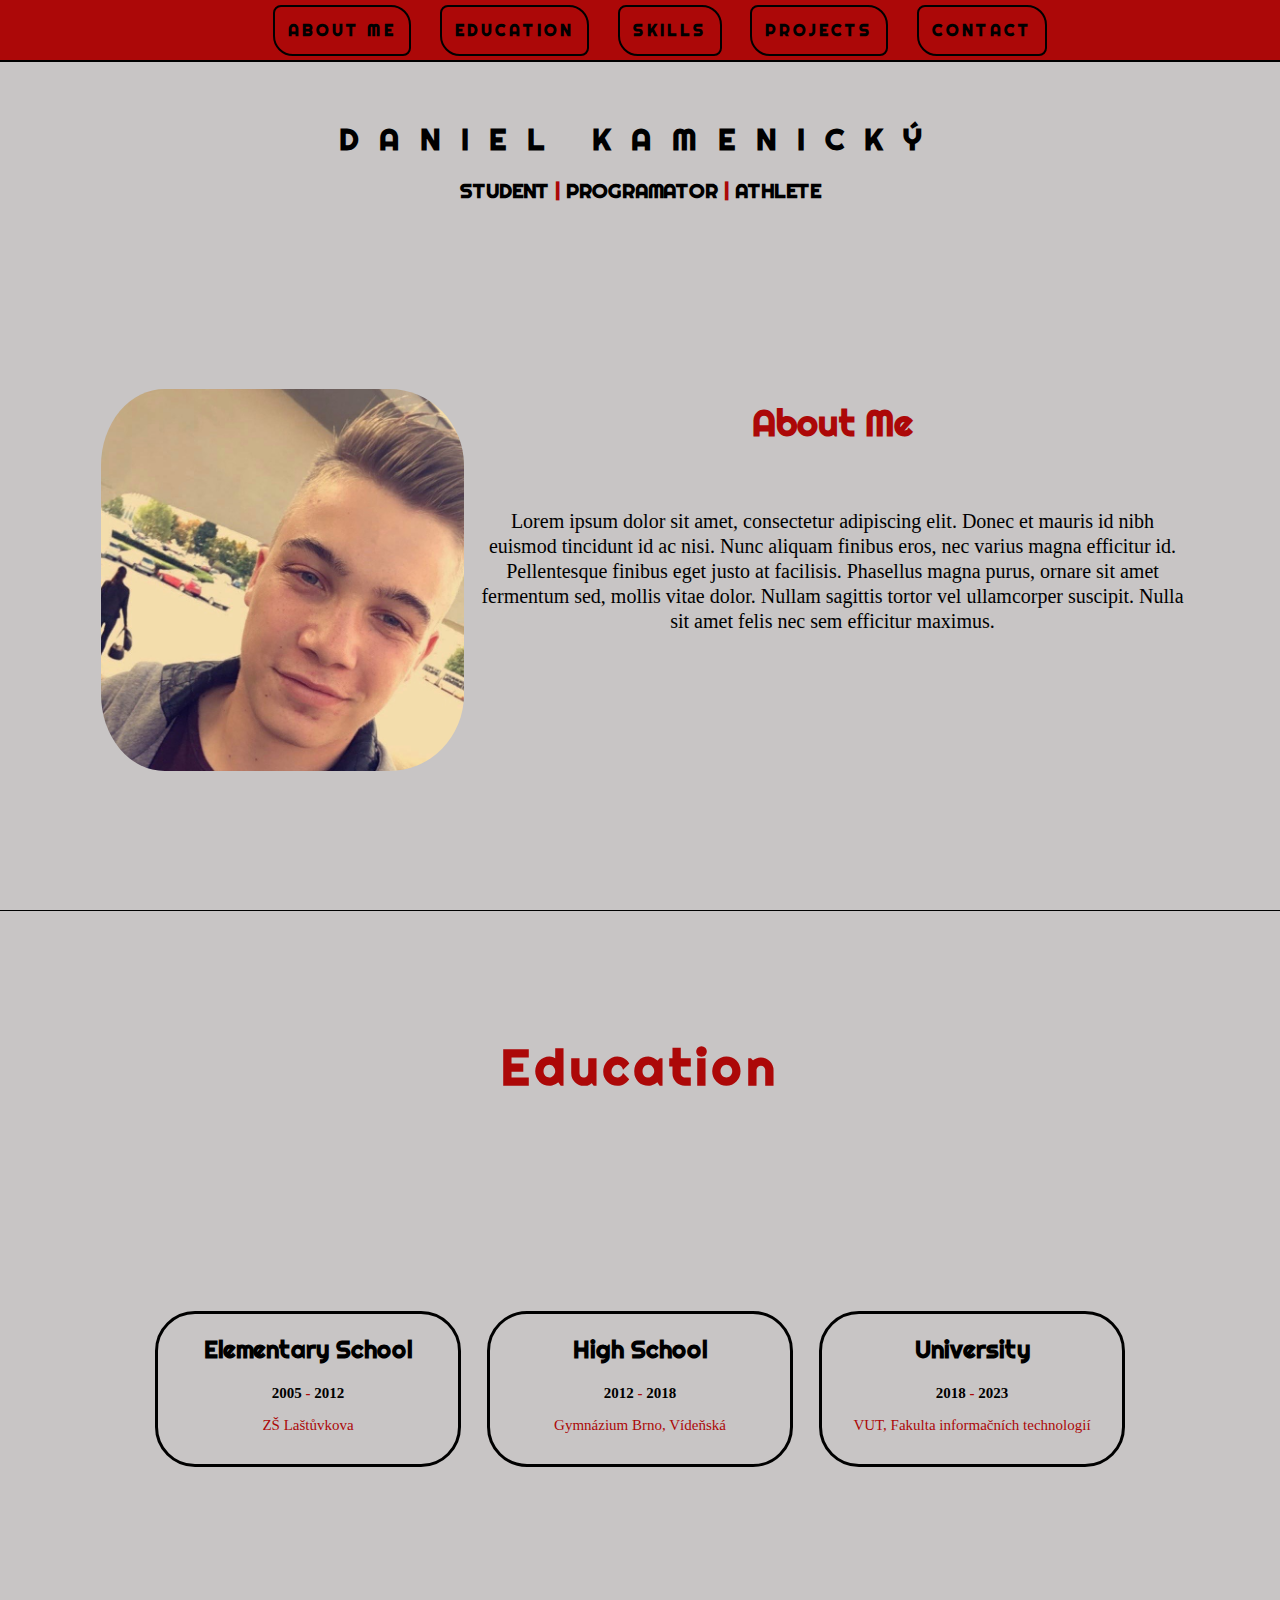
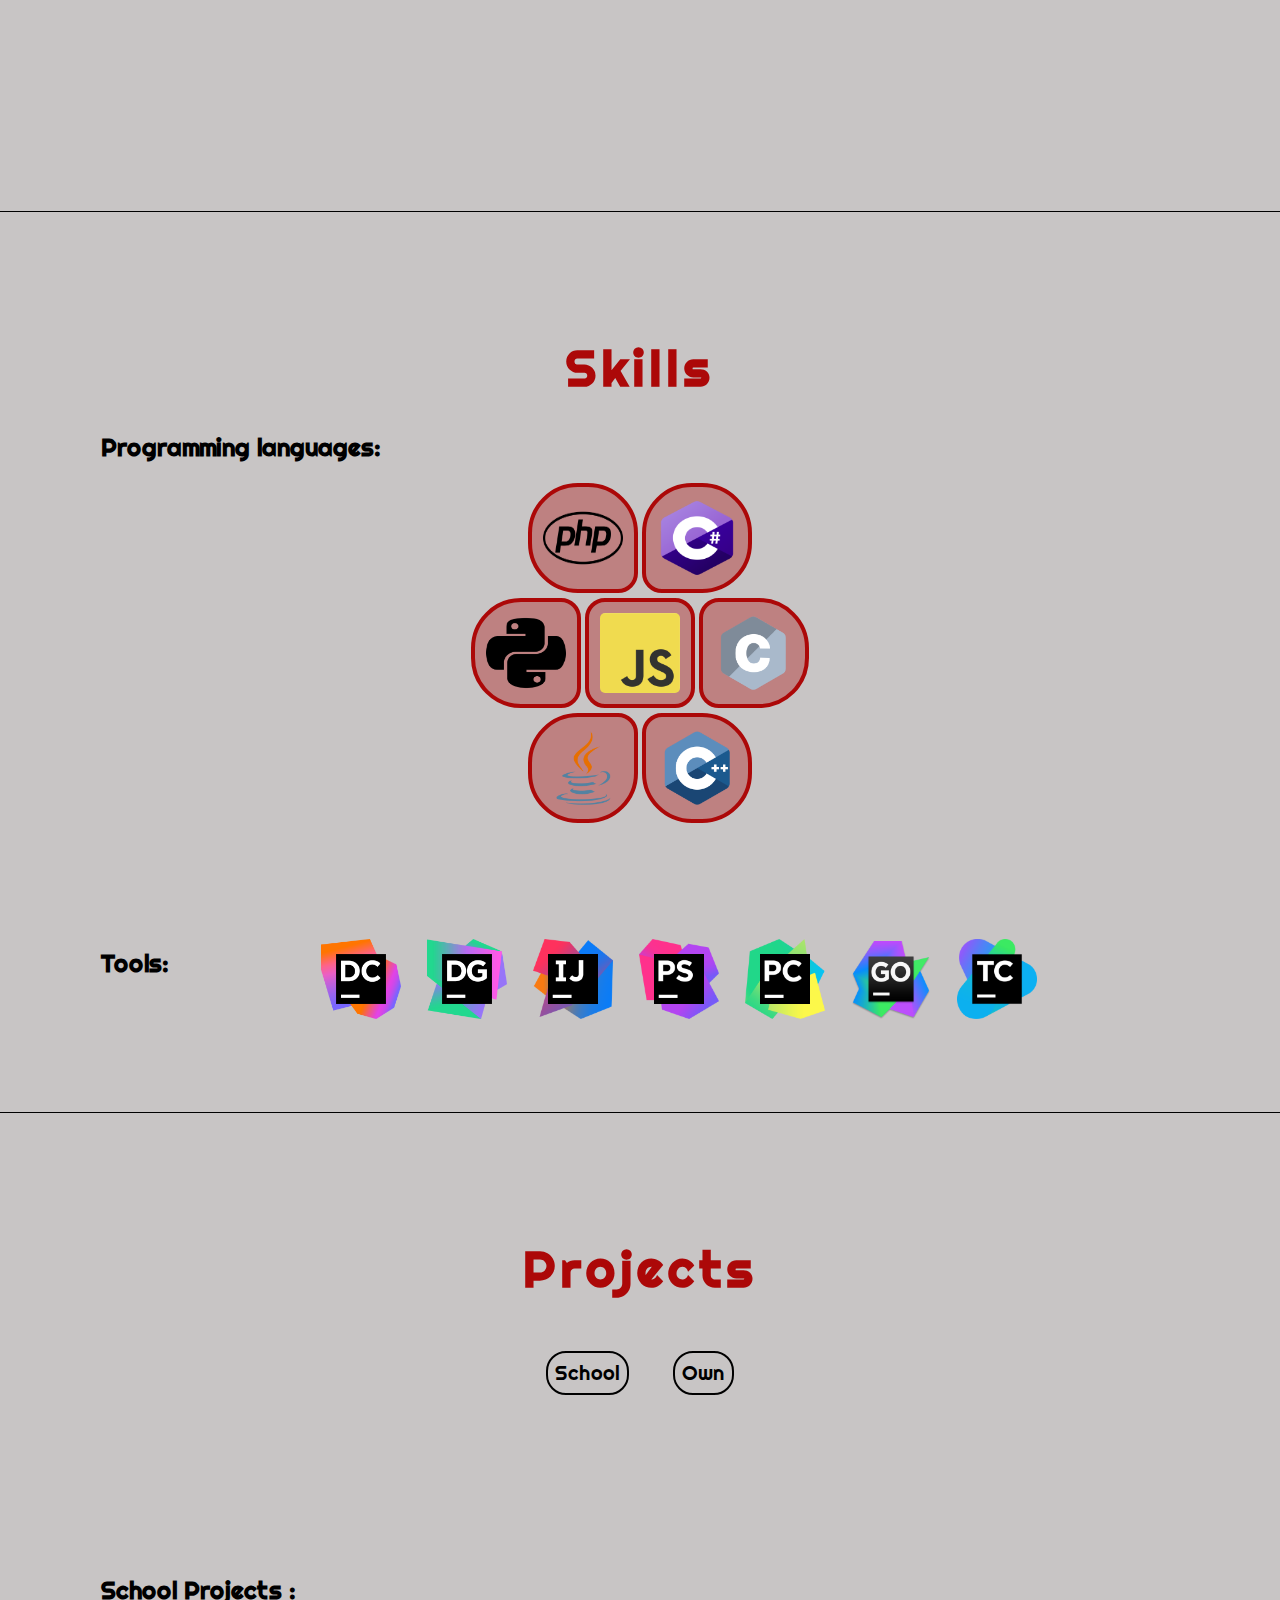
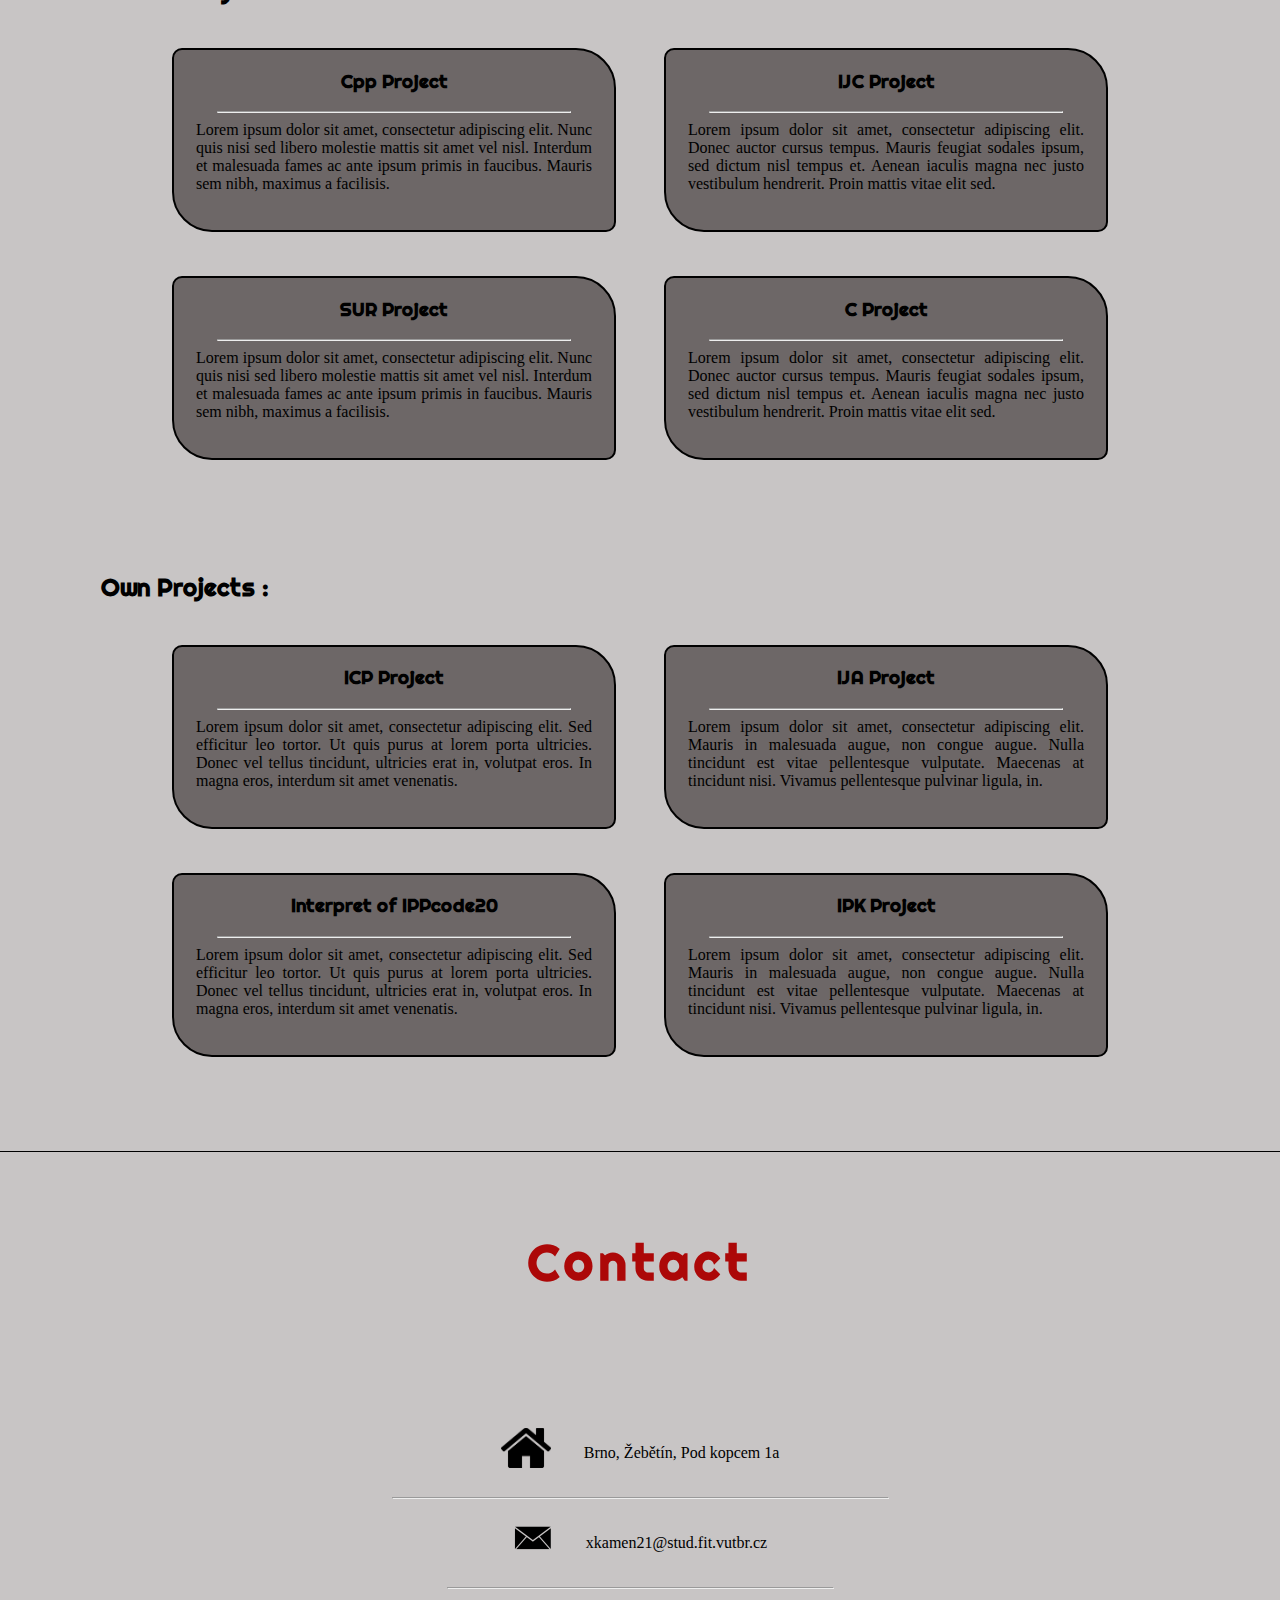
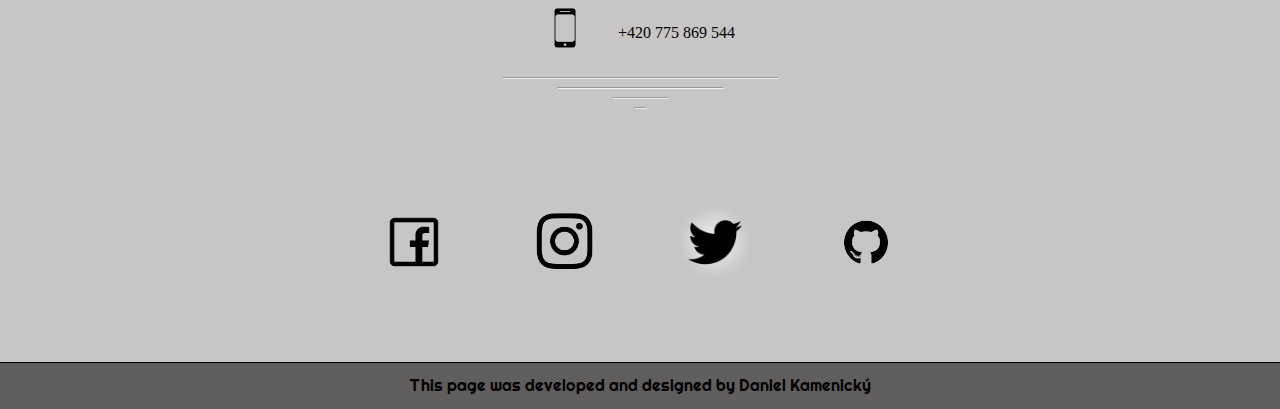
<file: projekt2/index.html>
<!DOCTYPE html>
<html lang="cs">
<head>
    <meta charset="utf-8">
    <title>Daniel Kamenický</title>
    <link rel="stylesheet" type="text/css" href="style.css">
    <meta name="viewport" content="width=device-width, initial-scale=1.0">
    <script src="https://ajax.googleapis.com/ajax/libs/jquery/3.3.1/jquery.min.js"></script>
    <script>
        $(document).ready(function(){
          $('a[href^="#"]').on('click', function(event) {
              event.preventDefault();
              var hash = this.hash;
              $('html, body').stop().animate({
                scrollTop: $(hash).offset().top
            }, 1500, function(){
                window.location.hash = hash;
              });
          });
        });
    </script>
</head>
<body>
    <nav id="navbar">
        <div class="menu_icon" onclick="openMenu()">
            <img src="img/menu.png" alt="menu">
        </div>
    		<ul class="nav">
    			<li><a class="link" href="#main_section">About Me</a></li>
    			<li><a class="link" href="#education_section">Education</a></li>
    			<li><a class="link" href="#skills_section">Skills</a></li>
                <li><a class="link" href="#projects_section">Projects</a></li>
    			<li><a class="link" href="#contact_section">Contact</a></li>
    		</ul>
            <script>
                function openMenu()
                {
                    let menu = document.querySelector(".nav");
                    menu.classList.toggle("TgCls");
                }
            </script>
    </nav>

    <section id="main_section">
        <h1><a href="http://www.stud.fit.vutbr.cz/~xkamen21/">DANIEL KAMENICKÝ</a></h1>
        <h3>STUDENT <strong class="strong_red"> | </strong> PROGRAMATOR <strong class="strong_red"> | </strong> ATHLETE</h3>
        <div class="content">
            <div class="main_content">
                <img src="img/itw_profile2.jpg" alt="Smiley face">
                <h2>About Me</h2>
                <p class="main_text">Lorem ipsum dolor sit amet, consectetur adipiscing elit. Donec et mauris id nibh euismod tincidunt id ac nisi. Nunc aliquam finibus eros, nec varius magna efficitur id. Pellentesque finibus eget justo at facilisis. Phasellus magna purus, ornare sit amet fermentum sed, mollis vitae dolor. Nullam sagittis tortor vel ullamcorper suscipit. Nulla sit amet felis nec sem efficitur maximus.</p>
            </div>
        </div>
    </section>

    <section id="education_section">
        <div class="content">
            <h1>Education</h1>
            <div class="school">
                <h2>Elementary School</h2>
                <p>2005<strong class="strong_red"> - </strong>2012</p>
                <p><a href="http://www.zslastuvkova.cz/">ZŠ Laštůvkova</a></p>
            </div>
            <div class="school">
                <h2>High School</h2>
                <p>2012<strong class="strong_red"> - </strong>2018</p>
                <p><a href="http://www.gvid.cz/">Gymnázium Brno, Vídeňská </a></p>
            </div>
            <div class="school">
                <h2>University</h2>
                <p>2018<strong class="strong_red"> - </strong>2023</p>
                <p> <a href="https://www.fit.vut.cz/.cs">VUT, Fakulta informačních technologií</a></p>
            </div>
        </div>
    </section>

    <section id="skills_section">
        <div class="content">
            <h1>Skills</h1>
            <div class="skill_text">
                <h2>Programming languages: </h2>
                <div class="programming_language">
                    <img src="img/php.png" alt="PHP" class="img1" onmouseover="this.src='img/Lphp.png'" onmouseout="this.src='img/php.png'">
                    <img src="img/c_sharp.png" alt="C_SHARP" class="img2" onmouseover="this.src='img/Lcsharp.png'" onmouseout="this.src='img/c_sharp.png'">
                    <br>
                    <img src="img/python.png" alt="PYTHON" class="img3" onmouseover="this.src='img/Lpython.png'" onmouseout="this.src='img/python.png'">
                    <img src="img/java_script.png" alt="JAVA_SCRIPT" class="img4" onmouseover="this.src='img/Ljc.png'" onmouseout="this.src='img/java_script.png'">
                    <img src="img/c.png" alt="C" class="img5" onmouseover="this.src='img/Lc.png'" onmouseout="this.src='img/c.png'">
                    <br>
                    <img src="img/java.png" alt="JAVA" class="img6" onmouseover="this.src='img/Ljava.png'" onmouseout="this.src='img/java.png'">
                    <img src="img/cpp.png" alt="CPP" class="img7" onmouseover="this.src='img/Lcpp.png'" onmouseout="this.src='img/cpp.png'">
                </div>
                <div class="tools">
                    <h2>Tools: </h2>
                    <img src="img/dotcover.png" alt="DotCover" onmouseover="this.src='img/Tdotcover.png'" onmouseout="this.src='img/dotcover.png'">
                    <img src="img/datagrip.png" alt="DataGrip" onmouseover="this.src='img/Tdatagrip.png'" onmouseout="this.src='img/datagrip.png'">
                    <img src="img/intellij.png" alt="IntelliJ" onmouseover="this.src='img/Tintellij.png'" onmouseout="this.src='img/intellij.png'">
                    <img src="img/phpstorm.png" alt="PHPStorm" onmouseover="this.src='img/Tphpstorm.png'" onmouseout="this.src='img/phpstorm.png'">
                    <img src="img/pycharm.png" alt="PyCharm" onmouseover="this.src='img/Tpycharm.png'" onmouseout="this.src='img/pycharm.png'">
                    <img src="img/goland.png" alt="GoLand" onmouseover="this.src='img/Tgoland.png'" onmouseout="this.src='img/goland.png'">
                    <img src="img/teamcity.png" alt="TeamCity" onmouseover="this.src='img/Tteamcity.png'" onmouseout="this.src='img/teamcity.png'">
                </div>
            </div>
        </div>
    </section>

    <section id="projects_section">
        <div class="content">
            <h1>Projects</h1>
            <a href="#schoolpro">School</a>
            <a href="#ownpro">Own</a>
            <h2 id="schoolpro">School Projects :</h2>
            <div class="project">
                <h3>Cpp Project</h3>
                <hr>
                <p>Lorem ipsum dolor sit amet, consectetur adipiscing elit. Nunc quis nisi sed libero molestie mattis sit amet vel nisl. Interdum et malesuada fames ac ante ipsum primis in faucibus. Mauris sem nibh, maximus a facilisis.</p>
            </div>
            <div class="project">
                <h3>IJC Project</h3>
                <hr>
                <p>Lorem ipsum dolor sit amet, consectetur adipiscing elit. Donec auctor cursus tempus. Mauris feugiat sodales ipsum, sed dictum nisl tempus et. Aenean iaculis magna nec justo vestibulum hendrerit. Proin mattis vitae elit sed.</p>
            </div>
            <div class="project">
                <h3>SUR Project</h3>
                <hr>
                <p>Lorem ipsum dolor sit amet, consectetur adipiscing elit. Nunc quis nisi sed libero molestie mattis sit amet vel nisl. Interdum et malesuada fames ac ante ipsum primis in faucibus. Mauris sem nibh, maximus a facilisis.</p>
            </div>
            <div class="project">
                <h3>C Project</h3>
                <hr>
                <p>Lorem ipsum dolor sit amet, consectetur adipiscing elit. Donec auctor cursus tempus. Mauris feugiat sodales ipsum, sed dictum nisl tempus et. Aenean iaculis magna nec justo vestibulum hendrerit. Proin mattis vitae elit sed.</p>
            </div>
            <h2 id="ownpro">Own Projects :</h2>
            <div class="project">
                <h3>ICP Project</h3>
                <hr>
                <p>Lorem ipsum dolor sit amet, consectetur adipiscing elit. Sed efficitur leo tortor. Ut quis purus at lorem porta ultricies. Donec vel tellus tincidunt, ultricies erat in, volutpat eros. In magna eros, interdum sit amet venenatis.</p>
            </div>
            <div class="project">
                <h3>IJA Project</h3>
                <hr>
                <p>Lorem ipsum dolor sit amet, consectetur adipiscing elit. Mauris in malesuada augue, non congue augue. Nulla tincidunt est vitae pellentesque vulputate. Maecenas at tincidunt nisi. Vivamus pellentesque pulvinar ligula, in.</p>
            </div>
            <div class="project">
                <h3>Interpret of IPPcode20</h3>
                <hr>
                <p>Lorem ipsum dolor sit amet, consectetur adipiscing elit. Sed efficitur leo tortor. Ut quis purus at lorem porta ultricies. Donec vel tellus tincidunt, ultricies erat in, volutpat eros. In magna eros, interdum sit amet venenatis.</p>
            </div>
            <div class="project">
                <h3>IPK Project</h3>
                <hr>
                <p>Lorem ipsum dolor sit amet, consectetur adipiscing elit. Mauris in malesuada augue, non congue augue. Nulla tincidunt est vitae pellentesque vulputate. Maecenas at tincidunt nisi. Vivamus pellentesque pulvinar ligula, in.</p>
            </div>
        </div>
        <br>
        <br>
        <br>
        <br>
    </section>

    <section id="contact_section">
        <div class="content">
            <h1>Contact</h1>
            <div class="block">
                <img src="img/house.png" alt="HOUSE">
                <p>Brno, Žebětín, Pod kopcem 1a</p>

            </div>
            <hr class="hr_1">
            <div class="block">
                <img src="img/email.png" alt="EMAIL">
                <p>xkamen21@stud.fit.vutbr.cz</p>
            </div>
            <hr class="hr_2">
            <div class="block">
                <img src="img/phone.png" alt="PHONE">
                <p>+420 775 869 544</p>
            </div>
            <hr class="hr_3">
            <hr class="hr_4">
            <hr class="hr_5">
            <hr class="hr_6">
            <div class="after_block">
                <a href="https://www.facebook.com/"><img src="img/facebook.png" alt="FACEBOOK"></a>
                <a href="https://www.instagram.com/"><img src="img/instagram.png" alt="INSTAGRAM"></a>
                <a href="https://twitter.com/explore"><img src="img/twitter.png" alt="TWITTER"></a>
                <a href="https://github.com/"><img src="img/github.png" alt="GITHUB"></a>
            </div>
        </div>

    </section>

    <section id="footer">
        <p>This page was developed and designed by Daniel Kamenický</p>
    </section>
</body>
</file>
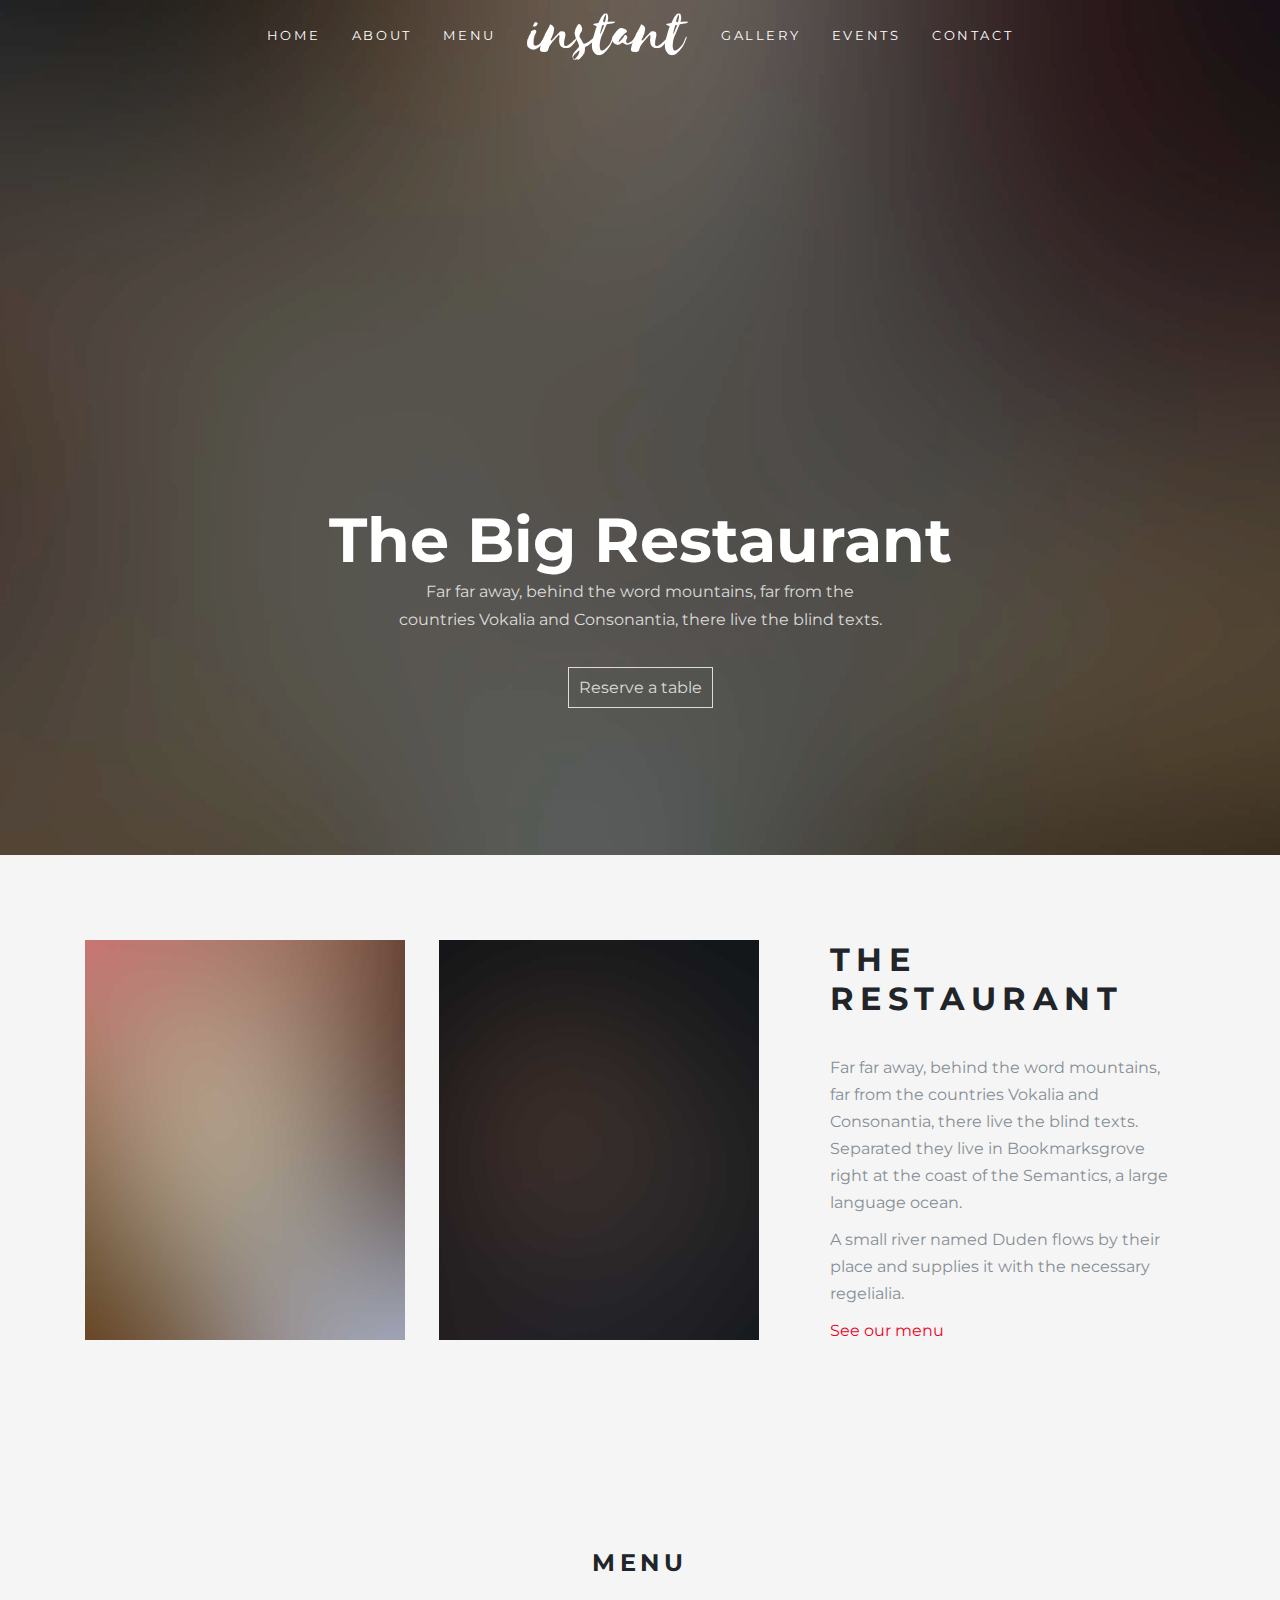
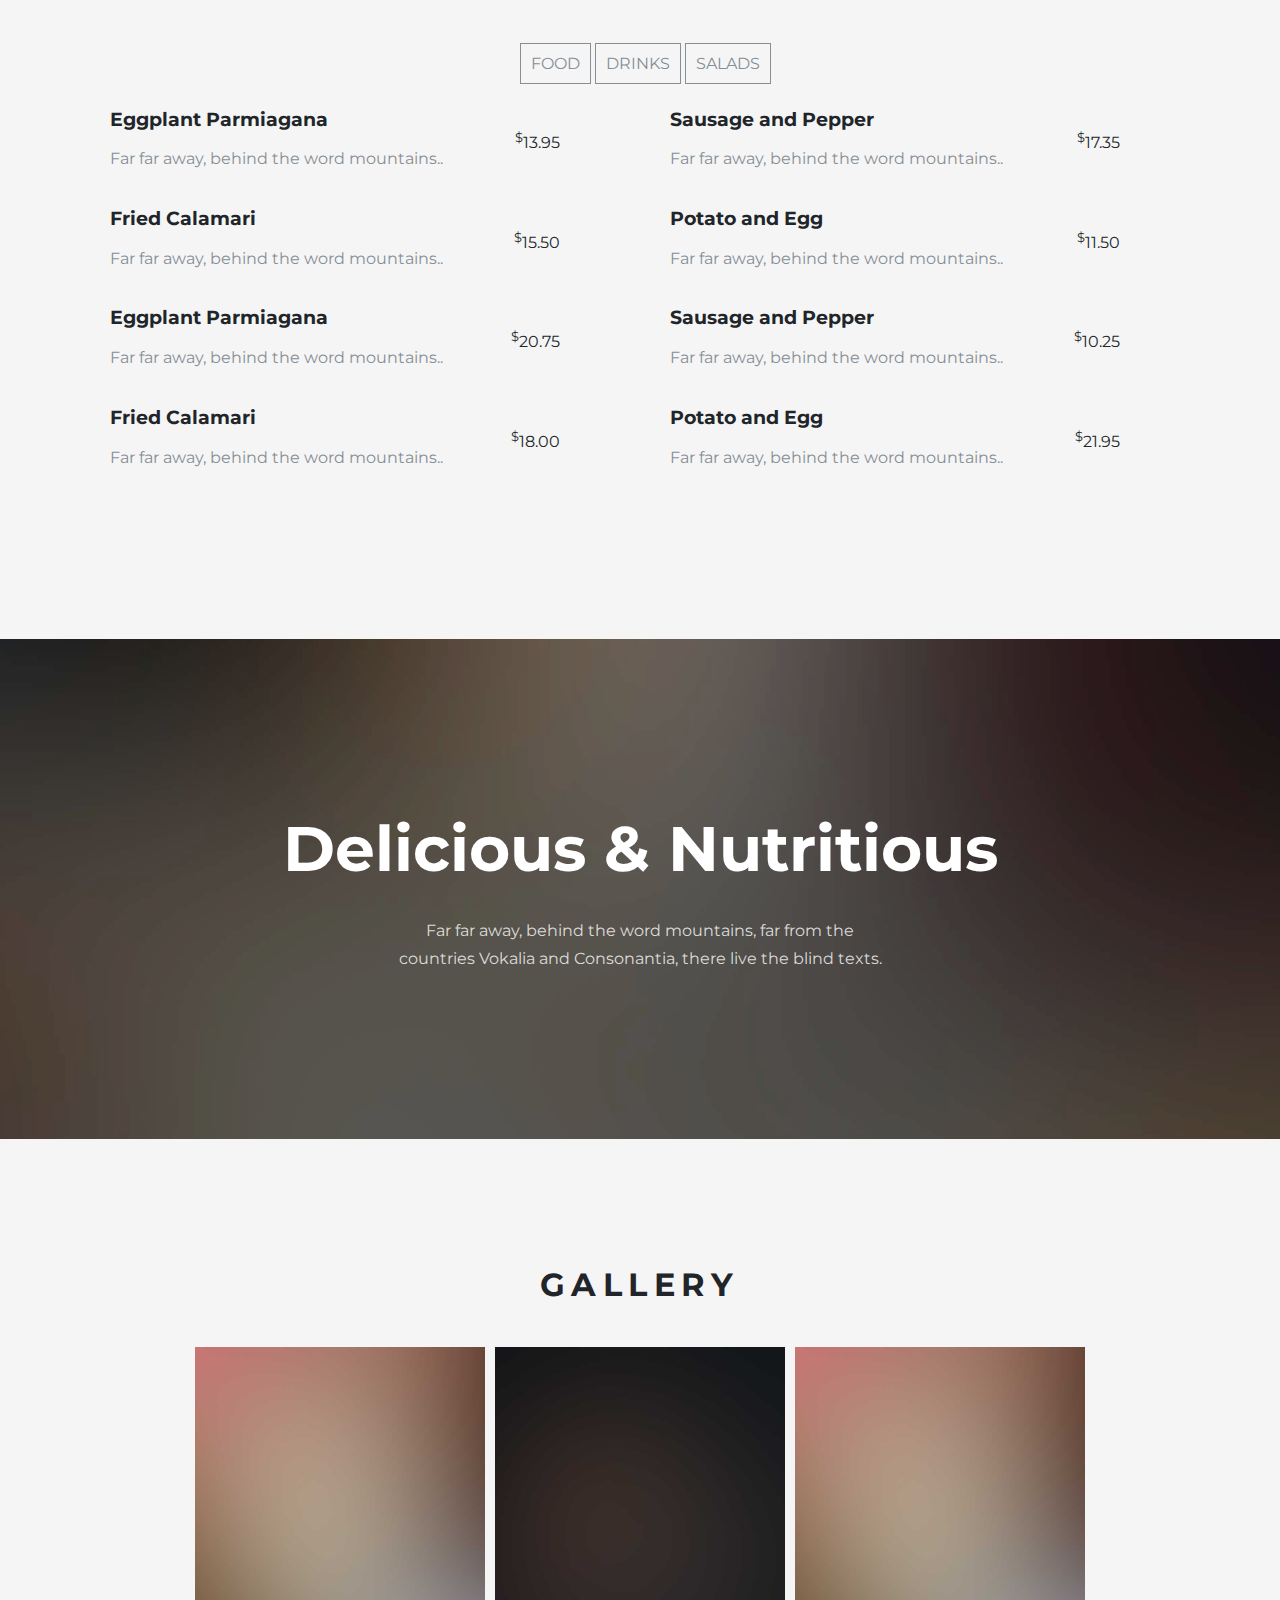
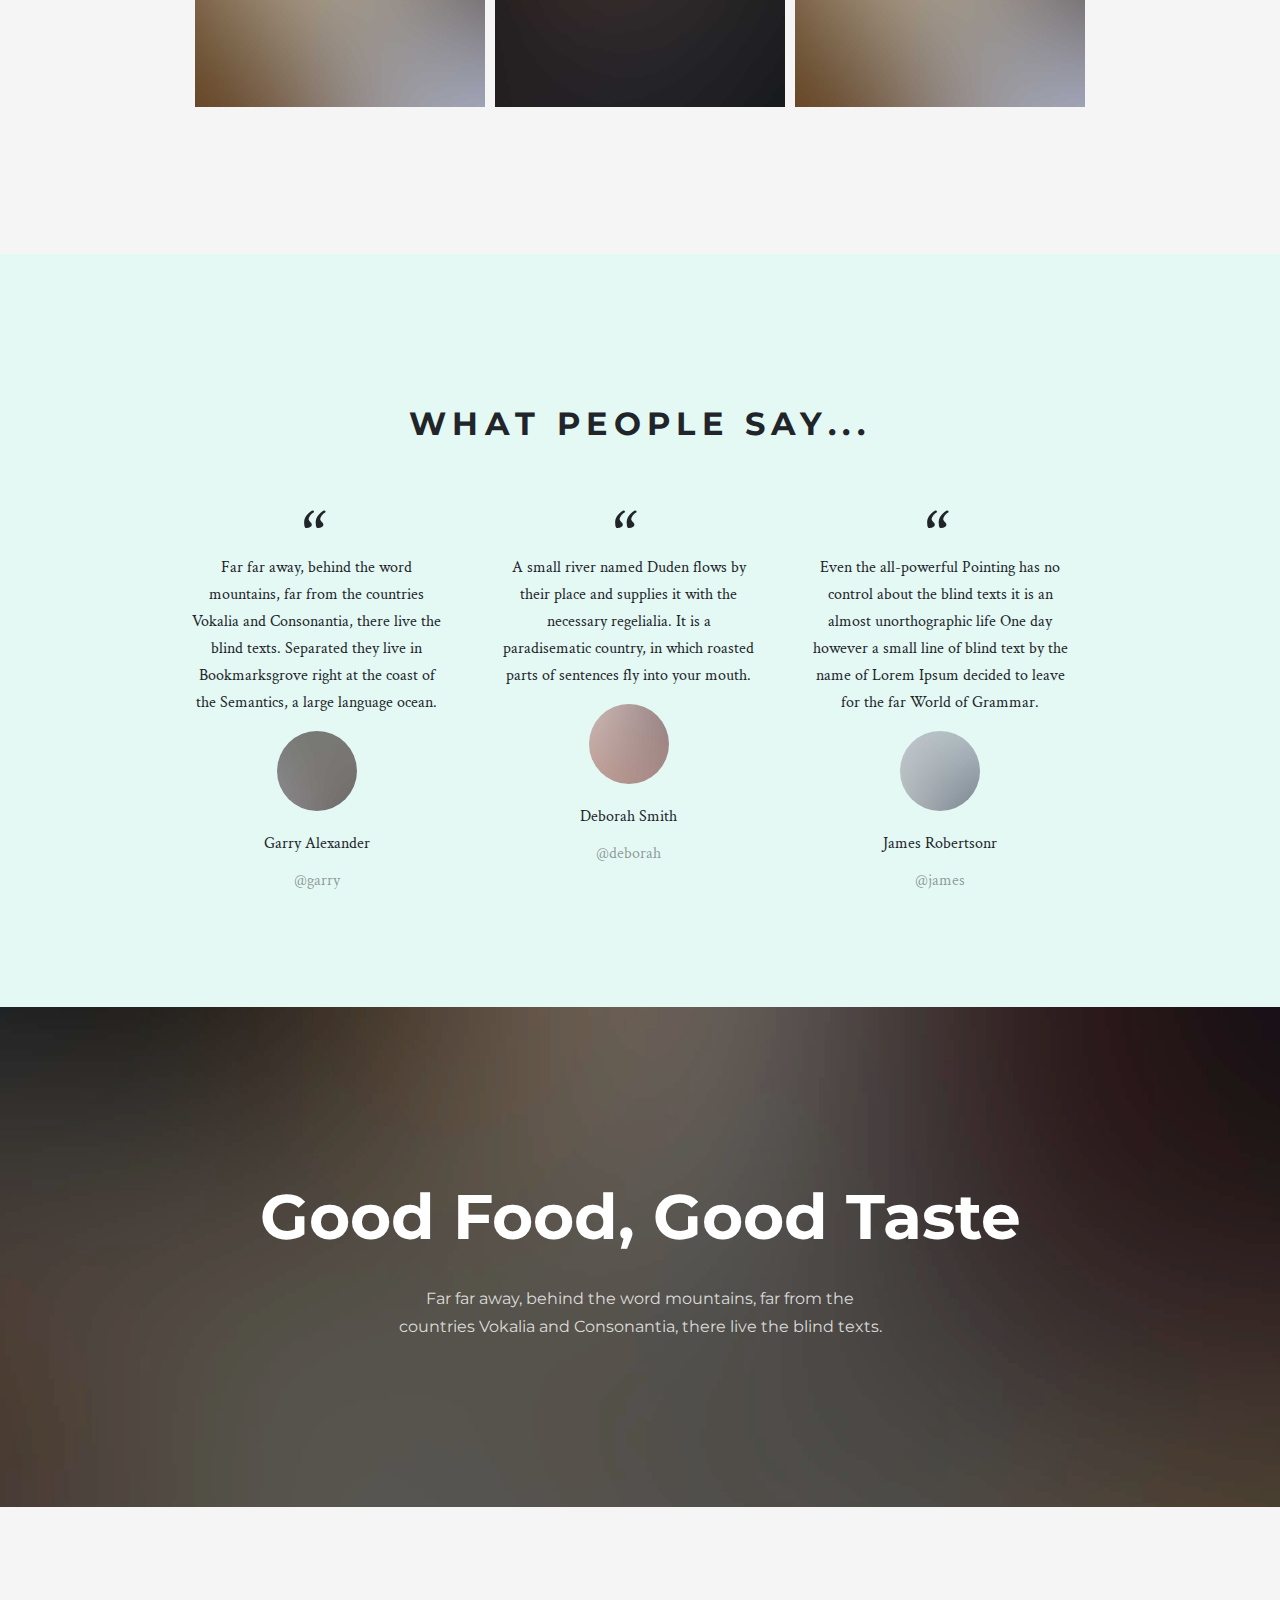
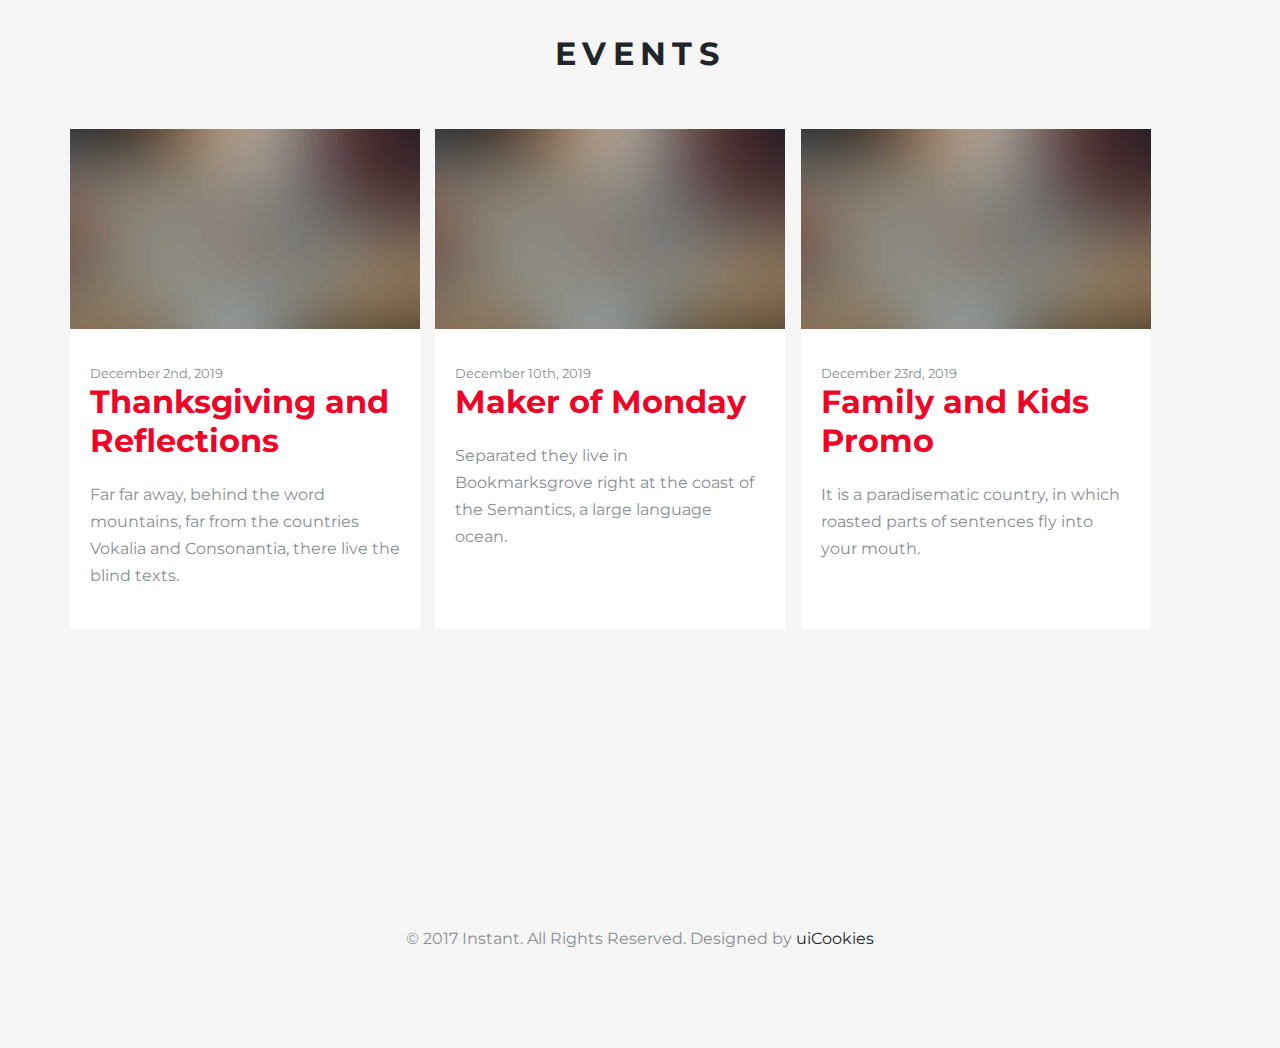
<file: projekt1/itw1.html>
<!DOCTYPE html>
<html lang="en">
<head>
    <meta charset="utf-8">
    <title>The Big Restaurant</title>
	<link href="https://fonts.googleapis.com/css?family=Crimson+Text:400,400i,600|Montserrat:200,300,400, 600, 700" rel="stylesheet">
    <link rel="stylesheet" type="text/css" href="itw1.css">
</head>
<body id="page-top">
<div id="main">

<nav id="navbar">
	<div class="content">
		<ul class="navbar-nav">
			<li><a href="#section-home">Home</a></li>
			<li><a href="#section-about">About</a></li>
			<li><a href="#section-menu">Menu</a></li>
			<li>
				<a href="itw1.html">
				<img src="img/logo.png" alt="Instant Logo">
				</a>
			</li>
			<li><a href="#section-gallery">Gallery</a></li>
			<li><a href="#section-events">Events</a></li>
			<li><a href="#section-testimonials">Contact</a></li>
		</ul>
	</div>
</nav>

<section id="section-home" class="dark">
	<div class="content">
		<h1>The Big Restaurant</h1>
		<p class="sub-heading">Far far away, behind the word mountains, far from the countries Vokalia and Consonantia, there live the blind texts.</p>
		<p><a href="#section-contact" role="button" class="btn">Reserve a table</a></p>
	</div>
</section>

<section id="section-about">
	<div class="content">
		<div class="photos">
			<p><img src="img/img_1.jpg" alt="Instant Image" class="img-fluid"></p>
			<p><img src="img/img_2.jpg" alt="Instant Image" class="img-fluid"></p>
		</div>
		<div class="descript">
			<h2>The Restaurant</h2>
			<p>Far far away, behind the word mountains, far from the countries Vokalia and Consonantia, there live the blind texts. Separated they live in Bookmarksgrove right at the coast of the Semantics, a large language ocean.</p>

			<p>A small river named Duden flows by their place and supplies it with the necessary regelialia.</p>
			<p><a href="#section-menu" class="linkdown">See our menu</a></p>
		</div>
	</div>
</section>
<!-- END section -->

<section id="section-menu">
	<div class="content">
		<h2>Menu</h2>

			<ul class="tabs" role="tablist">
				<li><a class="active btn" href="#food" role="tab">Food</a></li>
				<li><a class="btn" href="#drinks" role="tab">Drinks</a></li>
				<li><a class="btn" href="#salads" role="tab">Salads</a></li>
			</ul>

			<!-- Tab panes -->
			<div class="menucols">
				<ul>
					<li>
						<div class="menuitem">
							<h3>Eggplant Parmiagana</h3>
							<p>Far far away, behind the word mountains..</p>
						</div>
						<div class="price"><span><sup>$</sup>13.95</span></div>
					</li>
					<li>
						<div class="menuitem">
							<h3>Fried Calamari</h3>
							<p>Far far away, behind the word mountains..</p>
						</div>
						<div class="price"><span><sup>$</sup>15.50</span></div>
					</li>
					<li>
						<div class="menuitem">
							<h3>Sausage and Pepper</h3>
							<p>Far far away, behind the word mountains..</p>
						</div>
						<div class="price"><span><sup>$</sup>17.35</span></div>
					</li>
					<li>
						<div class="menuitem">
							<h3>Potato and Egg</h3>
							<p>Far far away, behind the word mountains..</p>
						</div>
						<div class="price"><span><sup>$</sup>11.50</span></div>
					</li>
				</ul>

				<ul>
					<li>
						<div class="menuitem">
							<h3>Eggplant Parmiagana</h3>
							<p>Far far away, behind the word mountains..</p>
						</div>
						<div class="price"><span><sup>$</sup>20.75</span></div>
					</li>
					<li>
						<div class="menuitem">
							<h3>Fried Calamari</h3>
							<p>Far far away, behind the word mountains..</p>
						</div>
						<div class="price"><span><sup>$</sup>18.00</span></div>
					</li>
					<li>
						<div class="menuitem">
							<h3>Sausage and Pepper</h3>
							<p>Far far away, behind the word mountains..</p>
						</div>
						<div class="price"><span><sup>$</sup>10.25</span></div>
					</li>
					<li>
						<div class="menuitem">
							<h3>Potato and Egg</h3>
							<p>Far far away, behind the word mountains..</p>
						</div>
						<div class="price"><span><sup>$</sup>21.95</span></div>
					</li>
				</ul>
			</div>
		</div>
</section>

<section class="dark">
	<div class="content">
		<h2>Delicious &amp; Nutritious</h2>
		<p class="sub-heading">Far far away, behind the word mountains, far from the countries Vokalia and Consonantia, there live the blind texts.</p>
	</div>
</section>

<section id="section-gallery">
	<div class="content">
		<h2>Gallery</h2>
		<div class="photos">
			<p><img src="img/img_1.jpg" alt="Instant Image" class="img-fluid"></p>
			<p><img src="img/img_2.jpg" alt="Instant Image" class="img-fluid"></p>
			<p><img src="img/img_1.jpg" alt="Instant Image" class="img-fluid"></p>
		</div>
	</div>
</section>

<section id="section-testimonials">
	<div class="content">
		<h2>What People Say...</h2>
		<div class="testimonial">
			<blockquote>Far far away, behind the word mountains, far from the countries Vokalia and Consonantia, there live the blind texts. Separated they live in Bookmarksgrove right at the coast of the Semantics, a large language ocean.</blockquote>
			<img class="rounded-circle" src="img/person_1.jpg" alt="Generic placeholder image">
			<p class="name">Garry Alexander</p>
			<p class="nick">@garry</p>
		</div>
		<div class="testimonial">
			<blockquote>A small river named Duden flows by their place and supplies it with the necessary regelialia. It is a paradisematic country, in which roasted parts of sentences fly into your mouth.</blockquote>
			<img class="rounded-circle" src="img/person_5.jpg" alt="Generic placeholder image">
			<p class="name">Deborah Smith</p>
			<p class="nick">@deborah</p>
		</div>
		<div class="testimonial">
			<blockquote>Even the all-powerful Pointing has no control about the blind texts it is an almost unorthographic life One day however a small line of blind text by the name of Lorem Ipsum decided to leave for the far World of Grammar.</blockquote>
			<img class="rounded-circle" src="img/person_2.jpg" alt="Generic placeholder image">
			<p class="name">James Robertsonr</p>
			<p class="nick">@james</p>
		</div>
	</div>
</section>

<section class="dark" id="section-taste">
	<div class="content">
		<h2>Good Food, Good Taste</h2>
		<p class="sub-heading">Far far away, behind the word mountains, far from the countries Vokalia and Consonantia, there live the blind texts.</p>
	</div>
</section>

<section id="section-events">
	<div class="content">
		<h2>Events</h2>
		<div class="card-deck">
			<div class="card">
				<img class="card-img-top" src="img/event.jpg" alt="Image caption here">
				<div class="card-body">
					<small>December 2nd, 2019</small>
					<h4><a href="#">Thanksgiving and Reflections</a></h4>
					<p>Far far away, behind the word mountains, far from the countries Vokalia and Consonantia, there live the blind texts.</p>
				</div>
			</div>
			<div class="card">
				<img class="card-img-top" src="img/event.jpg" alt="Image caption here">
				<div class="card-body">
					<small>December 10th, 2019</small>
					<h4><a href="#">Maker of Monday</a></h4>
					<p>Separated they live in Bookmarksgrove right at the coast of the Semantics, a large language ocean.</p>
				</div>
			</div>
			<div class="card">
				<img class="card-img-top" src="img/event.jpg" alt="Image caption here">
				<div class="card-body">
					<small>December 23rd, 2019</small>
					<h4><a href="#" class="text-danger">Family and Kids Promo</a></h4>
					<p>It is a paradisematic country, in which roasted parts of sentences fly into your mouth.</p>
				</div>
			</div>
		</div>
	</div>
</section>

<footer id="footer">
	<div class="content">
		<p>&copy; 2017 Instant. All Rights Reserved. Designed by <a href="https://uicookies.com/">uiCookies</a></p>
	</div>
</footer>

</div> <!-- .main -->
</body>
</html>
</file>
<file: projekt2/style.css>
/* Autro: Daniel Kamenický (xkamen21) */
/* Date: 20. 4. 2020 */
/* Project: ITW Project 2 */


/* Font-Family Righteous */
@font-face {
    font-family: 'Muj';
    src: url('./fonts/Righteous-Regular.ttf');
}

/* nastaveni usporadani cele stranky */
body {
    text-align: center;
    margin: auto;
    font-family: "Montserrat";
    background-color: #8c86867a;
}

/* rozlozeni celeho obsahu */
.content{
    max-width: 1100px;
    margin: auto;
}


/* navbar - navigacni menu. stale dostupne */
#navbar {
    position: fixed;
    width: 100%;
    height: 60px;
    border-bottom: solid 2px;
    background-color: #ac0808;
    z-index: 1;
}

/* ikonka menu, pro mobilni verzi */
#navbar img{
    height: 40px;
    width: auto;
    padding: 10px;
    float: left;
    display: none;
}

#navbar li{
    font-family: 'Muj';
    display: inline-block;
    font-weight: bold;
    margin-left: 1%;
    margin-right: 1%;
}

#navbar a{
    text-decoration: none;
    text-transform: uppercase;
    padding: 13px;
    letter-spacing: 3px;
    border: 2px;
    border-style: solid;
    color: black;
    border-radius: 8px 20px 8px 20px
}

#navbar a:hover{
    color: red;
}

.nav {
    margin: auto;
    margin-top: 20px;
    margin-bottom: 20px;
}


/* sekce s hlavnim obsahem about me, vyska na celou obrazovku */
#main_section{
    padding-top: 100px;
    border-bottom: solid 1px;
    min-height: 90vh;
}

/* odkaz na sama sebe */
#main_section a{
    text-decoration: none;
    color: black;
}

/* flexibilni uvodni obrazek */
#main_section img{
    padding-left: 1%;
    border-radius: 20%;
    height: 33%;
    width: 33%;
    float: left;
}

/* rozlozeni nadpisu podle dulezitosti */
#main_section h1{
    font-size: 30px;
    letter-spacing: 20px;
    font-family: 'Muj';
}

#main_section h3{
    font-size: 20px;
    font-family: 'Muj';
    padding-bottom: 15vh;
}

.main_content h2{
    font-family: 'Muj';
    padding-top: 1%;
    padding-left: 35%;
    font-size: 36px;
    color: #ac0808;
}

/* zarovnani hlavniho textu */
#main_section p{
    padding-top: 3%;
    line-height: 25px;
    font-size: 20px;
    padding-left: 35%;
}

#main_section .content{
    display: inline-block;
    padding-bottom: 30px;
}


/* sekce vzdelani, vyska vzdy na celou obrazovku */
#education_section{
    min-height: 90vh;
    padding-top: 10vh;
    border-bottom: solid 1px;
}

#education_section h1{
    padding-bottom: 20vh;
    font-size: 50px;
    letter-spacing: 5px;
    font-family: 'Muj';
    color: #ac0808;
}

#education_section h2{
    font-family: 'Muj';
}

/* nastaveni objektu se skolami do podobneho stylu jako je menu */
#education_section .school{
    margin: auto;
    display: inline-block;
    width: 300px;
    height: 150px;
    border-style: solid;
    vertical-align: top;
    border-radius: 40px 40px 40px 40px;
    margin-bottom: 3%;
    margin-left: 1%;
    margin-right: 1%;
}

#education_section p{
    font-weight: bolder;
    font-size: 15px;
}

/* nastaveni odkazu na skoly, pro lepsi citelnost */
#education_section a{
    font-weight: lighter;
    text-decoration: None;
    color: #ac0808;
}

#education_section a:hover{
    color: red;
}


/* sekce se schopnostmi */
#skills_section{
    min-height: 90vh;
    padding-top: 10vh;
    border-bottom: solid 1px;
}

#skills_section h1{
    font-size: 50px;
    letter-spacing: 5px;
    font-family: 'Muj';
    color: #ac0808;
}

/* uprava velikosti obrazku, kvuli ruznym rozmerum zdroju */
.programming_language img{
    height: 80px;
    width: 80px;
    padding: 1%;
    border: .3rem solid #ac0808;
    background-color: #ac08085c;
}

/* uprava stylu do kytice */
#skills_section .img1{
    border-radius: 50px 50px 20px 50px;
}

#skills_section .img2{
    border-radius: 50px 50px 50px 20px;
}

#skills_section .img3{
    border-radius: 50px 20px 20px 50px;
}

#skills_section .img4{
    border-radius: 20px 20px 20px 20px;
}

#skills_section .img5{
    border-radius: 20px 50px 50px 20px;
}

#skills_section .img6{
    border-radius: 50px 20px 50px 50px;
}

#skills_section .img7{
    border-radius: 20px 50px 50px 50px;
}

#skills_section .skill_text{
    text-align: left;
    font-family: 'Muj';
}

/* zarovnani na stred */
#skills_section .programming_language{
    text-align: center;
}

.tools{
    padding-top: 100px;
}

/* nastaveni rozsahu obrazku */
.tools img{
    height: 80px;
    width: 80px;
    padding: 1%;
}

#skills_section .tools{
    text-align: center;
}

/* zarovnani nadpisu na stejnou uroven s obrazky */
.tools h2{
    float: left;
    vertical-align: middle;
}

#skills_section h2{
    padding-left: 1%;
}

/* sekce s projekty */
#projects_section{
    min-height: 90vh;
    padding-top: 10vh;
    border-bottom: solid 1px;
}

#projects_section h1{
    padding-bottom: 2vh;
    font-size: 50px;
    letter-spacing: 5px;
    font-family: 'Muj';
    color: #ac0808;
}

/* odkazy na podsekce projektu own a school */
#projects_section a{
    margin-bottom: 10vh;
    margin-left: 20px;
    margin-right: 20px;
    display: inline-block;
    text-decoration: none;
    font-family: 'Muj';
    font-size: 20px;
    padding: 7px;
    border: solid 2px black;
    border-radius: 20px 20px 20px 20px;
    color: black;
}

/* zvyrazneni po prejeti */
#projects_section a:hover{
    color: #ac0808;
    border-color: black;
}

/* nastaveni bubliny projektu */
#projects_section .project{
    background-color: #6d6767;
    display: inline-block;
    width: 40%;
    margin: 2%;
    color: black;
    border: solid 2px;
    border-radius: 10px 40px 10px 40px;
    vertical-align: top;
    min-height: 180px;
}

/* oddelovac nadpisu a textu projektu */
#projects_section hr{
    color: #ac0808;
    width: 80%;
}

.project h3{
    font-family: 'Muj';
}

/* zarovnani textu */
.project p{
    text-align: justify;
    width: 90%;
    margin: auto;
    padding-bottom: 10px;
}

/* dostatecne odradkovani podnadpisu */
#projects_section h2{
    font-family: 'Muj';
    text-align: left;
    padding-left: 1%;
    padding-top: 70px;
}


/* sekce s kontakty */
#contact_section{
    min-height: 85vh;
    padding-top: 5vh;
    border-bottom: solid 1px;
    margin: auto;
}

#contact_section h1{
    padding-bottom: 10vh;
    font-size: 50px;
    letter-spacing: 5px;
    font-family: 'Muj';
    color: #ac0808;
}

/* nastaveni fixni velikosti obrazku */
.block img{
    padding-right: 3%;
    height: 40px;
    width: auto;
}

/* zarovnani jednoho blocku (phone, email ...) */
#contact_section .block{
    padding-top: 1%;
    padding-bottom: 1%;
    display: flex;
    justify-content: center;
}

/* pridani stylovych prvku */
#contact_section .hr_1{
    color: #ac0808;
    width: 45%;
}

#contact_section .hr_2{
    color: #ac0808;
    width: 35%;
}

#contact_section .hr_3{
    color: #ac0808;
    width: 25%;
}

#contact_section .hr_4{
    color: #ac0808;
    width: 15%;
}

#contact_section .hr_5{
    color: #ac0808;
    width: 5%;
}

#contact_section .hr_6{
    color: #ac0808;
    width: 1%;
}

/* nastaveni obrazku insatgram a dale */
.after_block img{
    padding-top: 10vh;
    padding-left: 3vw;
    padding-right: 3vw;
    height: 70px;
    width: auto;
}

/* nastaveni zapati stranky */
#footer{
    background-color: #605d5d;
}

#footer p{
    padding-top: 1%;
    padding-bottom: 1%;
    font-family: 'Muj';
    margin: auto;
}



/* uprava detailnich prvku */
.strong_red{
    color: #ac0808;
}


/* verze pro mobily, standardne se udava mensi sirka */
/* danou sirku jsme zvolil i pro mobilni verzi pri pretoceni mobilu na sirku */
@media only screen and (max-width: 800px){

    /* zobrazeni obrazku menu */
    #navbar img{
        display:flex;
    }

    /* odebrani prvku pro velkou obrazovku */
    #navbar ul.nav {
        display: none;
    }

    #navbar ul.nav.TgCls{
        display: block;
        padding-left: 0;
        padding-right: 0;
    }

    /* upraveni navigacniho menu pro mobilni verzi */
    #navbar {
        position: fixed;
        width: 100%;
        height: 60px;
        border-bottom: solid 2px;
        background-color: #ac0808;
        z-index: 1;
    }

    /* zarovnani menu pod sebe */
    #navbar li{
        margin: 0 0 0 0;
        display: block;
        clear:right;
        float:right;
        width: 100%;
        background-color: #ac0808;
        border: solid 1px;
        border-color:  black;
    }

    #navbar a{
        display: block;
        padding-bottom: 15px;
        padding-top: 15px;
        text-transform: uppercase;
        letter-spacing: 3px;
        border: 0px;
        border-style: None;
    }

    /* zobrazeni obrazku na stred a zvetseni pro mobilni verzi */
    #main_section img{
        width: 70%;
        height: auto;
        float: none;
    }

    /* upraveni odradkovani fotky od nadpisu */
    #main_section h3{
        padding-bottom: 5vh;
    }

    /* upraveni textu hlavni sekce */
    .main_content h2{
        padding-left: 0%;
    }

    #main_section p{
        padding-left: 0%;
        max-width: 70%;
        margin: auto;
        text-align: justify;
    }

    /* upraveni sekce skills pro mobilni verzi */
    #skills_section .tools{
        padding-top: 50px;
        max-width: 70%;
        min-width: 400px;
        margin: auto;
    }

    /* zarovnani nadpisu skill sekce na stred */
    #skills_section h2{
        float: none;
        text-align: center;
    }

    /* zarovnani textu projektu pro lepsi citelnost na stred */
    .project p{
        text-align: center;
    }

    /* zarovnani nadpisu projektu pro lepsi design */
    #projects_section h2{
        text-align: center;
    }
}
</file>
<file: projekt1/itw1.css>
body{
    font-family: "Montserrat";
    background-color: #F5F5F5;
}

#page-top{
    background-image: url("img/bg.jpg");
    background-repeat: no-repeat;
    background-size: 100% 95vh;
    background-position: top;
    margin: 0 0 0 0;
}

.content{
    margin: auto;
    padding-right: 15px;
    padding-left: 15px;
    max-width: 1140px;
    min-width: 840px;
    color: #868e96;
    font-size: 16px;
}

.navbar-nav {
    padding-left: 0;
    text-align: center;
    font-size: 13px;
    letter-spacing: 0.2em;
}

.navbar-nav li {
    display: inline-block;
}

.navbar-nav a {
    text-decoration: none;
    color: white;
    text-transform: uppercase;
    padding: 13px;
}

.navbar-nav img{
    vertical-align: middle;
}

#section-home {
    background-image: none;
    font-size: 16px;
    text-align: center;
    height: 93vh;
    margin: auto;
}

#section-home h1{
    padding-top: 35%;
    color: #ffffff;
    font-size: 62px;
    margin-bottom: auto;
}

#section-home .sub-heading{
    max-width: 500px;
	margin: auto;
    margin-bottom: 40px;
    color: rgba(255, 255, 255, 0.8);
}

#section-home a{
    text-decoration: none;
    color: rgba(255, 255, 255, 0.8);
    border-style: solid;
    padding: 10px;
    border-width: 1px;
}

#section-home a:hover{
    background-color: rgba(255, 255, 255, 0.8);
    color: #868e96;
    border-color: rgba(255, 255, 255, 0.8);
}


.photos img{
    width: 320px;
    height: 400px;
    margin-right: 30px;
}

#section-about p{
    margin: auto;
    width: auto;
    height: auto;
    display: inline-block;
}

#section-about{
    column-count: 3;
    column-width: 350px;
    column-gap: 350px;
    margin: auto;
    max-width: 1140px;
}

.descript{
    max-width: 33%;
    min-width: 350px;

}

.descript h2{
    font-size: 32px;
    max-width: 300px;
    text-transform: uppercase;
    color: #212529;
    letter-spacing: 0.2em;
}

.descript p{
    line-height: 27px;
    padding-top: 10px;
}

.descript a{
    text-decoration: none;
    color: #ee0427;
}

.descript a:hover{
    color: #005dd0;
}

#section-menu {
    text-align: center;
    padding-bottom: 100px;
}

#section-menu h2{
    padding-top: 15%;
    padding-bottom: 5%;
    color: #212529;
    text-transform: uppercase;
    letter-spacing: 0.2em;
}

#section-menu h3{
    color: #212529;
}
#section-menu a {
    text-decoration: none;
    color: #868e96;
    text-transform: uppercase;
    padding: 13px;
    border-style: solid;
    padding: 10px;
    border-width: 1px;

}

#section-menu a:hover {
    border-color: #212529;
    border-width: 2px;
}

.tabs li {
    display: inline-block;
}

.tabs {
    padding-left: 10px;
}

.menucols ul{
    column-count: 2;
    column-width: 500px;
    column-gap: 20px;
    margin: auto;
    text-align: left;
}

.menucols li{
    display: inline-block;
    width: 450px;
    margin:auto;
}

.menuitem{
    text-align: left;
    float: left;
}

.price{
    padding-top: 40px;
    float: right;
    color: #212529;
}

.dark {
    height: 500px;
    width: 100%;
    background-image: url("img/bg.jpg");
    background-repeat: no-repeat;
    background-size: cover;
    text-align: center;
}

.dark h2{
    color: #ffffff;
    padding-top: 15%;
    font-size: 63px;
    margin-bottom: 30px;
}
.dark p{
    color: rgba(255, 255, 255, 0.8);
    line-height: 28px;
}
 .sub-heading{
     max-width: 500px;
     margin: auto;
 }

#section-gallery{
    margin: auto;
    text-align: center;
}

#section-gallery .photos {
    display: flex;
    flex-wrap: nowrap;
    justify-content: center;
    width: 100%;
    padding-bottom: 100px;
}

#section-gallery h2{
    font-size: 32px;
    color: #212529;
    text-transform: uppercase;
    letter-spacing: 0.2em;
    padding-top: 100px;
}

#section-gallery p{
    margin-right: 5px;
    margin-left: 5px;
}

#section-gallery img{
    width: 290px;
    height: 360px;
    margin: auto;
}

#section-testimonials{
    background-color: #e4f8f4;
}

#section-testimonials .content{
    text-align: center;
    padding-bottom: 100px;
}

#section-testimonials .testimonial{
    font-family: "Crimson Text";
    display: inline-block;
    padding-right: 2%;
    vertical-align: top;
    width: 25%;
    color: #212529;
}

#section-testimonials .nick{
    color: rgba(0, 0, 0, 0.4);
}

#section-testimonials h2{
    font-size: 32px;
    color: #212529;
    text-transform: uppercase;
    letter-spacing: 0.2em;
    padding-bottom: 70px;
    padding-top: 150px;
}
#section-testimonials blockquote{
    margin: auto;
    padding-bottom: 15%;
    position: relative;
    padding: 15px;
    line-height: 27px;
}

#section-testimonials blockquote::before{
    content: "“";
    font-size: 80px;
    position: absolute;
    top: -10px;
    left: 45%;
}

#section-testimonials img{
    border-radius: 50%;
    width: 80px;
    height: 80px;
}

#section-taste h2{
    margin-top: 0;
}

#section-events h2{
    font-size: 32px;
    color: #212529;
    text-transform: uppercase;
    letter-spacing: 0.2em;
    padding-top: 100px;
    text-align: center;
    padding-bottom: 30px;
}

#section-events .card{
    display: inline-block;
    margin-right: 1%;
    vertical-align: top;
    width: 350px;
    text-align: left;
    min-height: 500px;
    background-color: white;
}

#section-events .card-body{
    padding-left: 20px;
    padding-right: 20px;
}

#section-events p{
    line-height: 27px;
}

#section-events h4{
    margin-top: 0;
}

#section-events a{
    text-decoration: none;
    color: #ee0427;
    font-size: 32px;
}

#section-events a:hover{
    color: #005dd0;
}

#section-events img{
    width: 350px;
    height: 200px;
    padding-bottom: 30px;
}

#footer p{
    margin-top: 300px;
    margin-bottom: 100px;
    text-align: center;
}

#footer a{
    text-decoration: none;
    color: #212529;
}

#footer a:hover{
    color: #005dd0;
}
</file>
